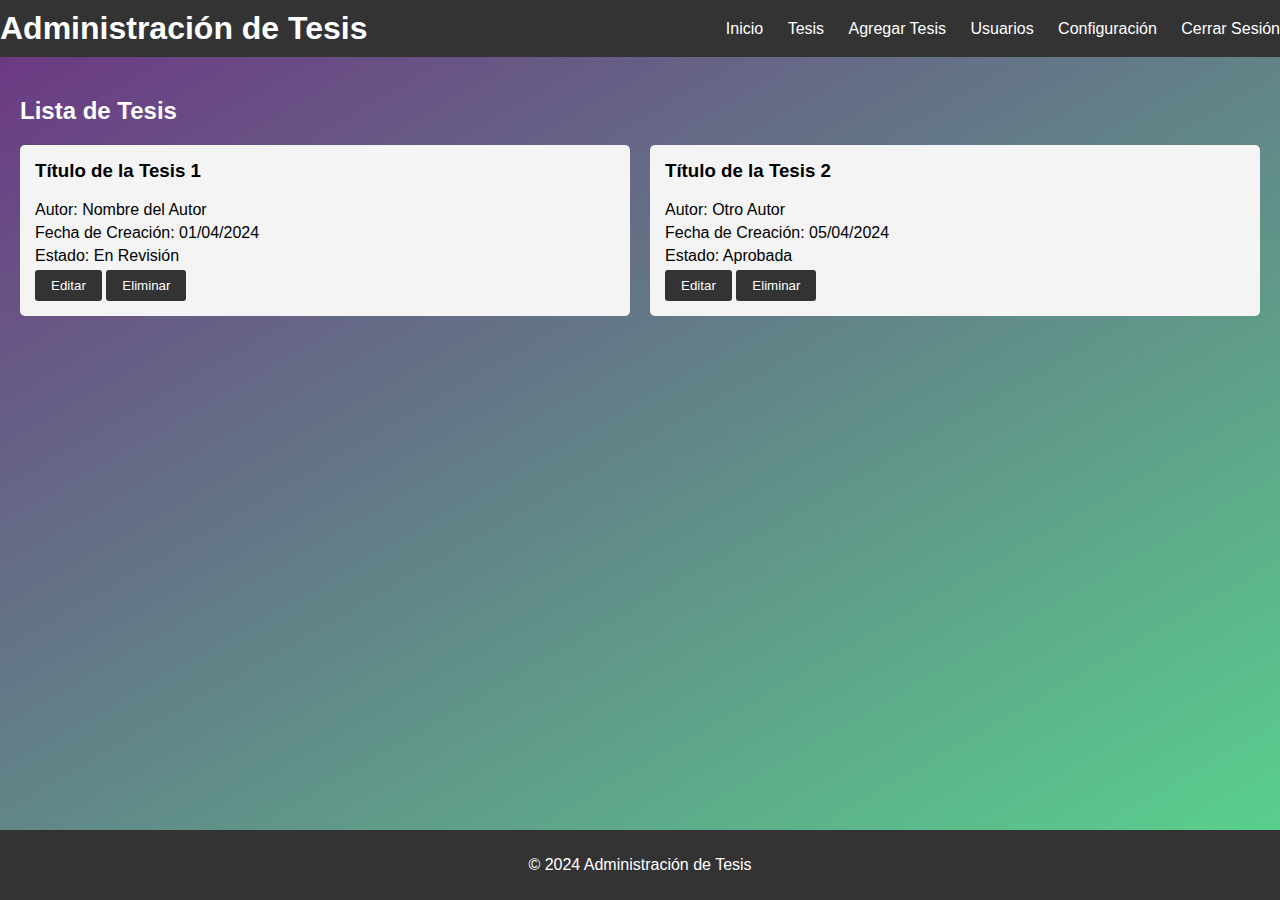
<file: index.html>
<!DOCTYPE html>
<html lang="es">
<head>
  <meta charset="UTF-8">
  <meta name="viewport" content="width=device-width, initial-scale=1.0">
  <title>Administración de Tesis</title>
  <link rel="stylesheet" href="styles.css">
</head>
<body>
  <nav>
    <div class="container">
      <h1>Administración de Tesis</h1>
      <ul>
        <li><a href="#">Inicio</a></li>
        <li><a href="#">Tesis</a></li>
        <li><a href="#">Agregar Tesis</a></li>
        <li><a href="#">Usuarios</a></li>
        <li><a href="#">Configuración</a></li>
        <li><a href="#">Cerrar Sesión</a></li>
      </ul>
    </div>
  </nav>
  <main>
    <div class="container">
      <h2 >Lista de Tesis</h2>
      <div class="thesis-list">
        <div class="thesis-item">
          <h3>Título de la Tesis 1</h3>
          <p>Autor: Nombre del Autor</p>
          <p>Fecha de Creación: 01/04/2024</p>
          <p>Estado: En Revisión</p>
          <button>Editar</button>
          <button>Eliminar</button>
        </div>
        <div class="thesis-item">
          <h3>Título de la Tesis 2</h3>
          <p>Autor: Otro Autor</p>
          <p>Fecha de Creación: 05/04/2024</p>
          <p>Estado: Aprobada</p>
          <button>Editar</button>
          <button>Eliminar</button>
        </div>
        <!-- Otras Tesis -->
      </div>
    </div>
  </main>
  <footer>
    <div class="container">
      <p>&copy; 2024 Administración de Tesis</p>
    </div>
  </footer>
</file>
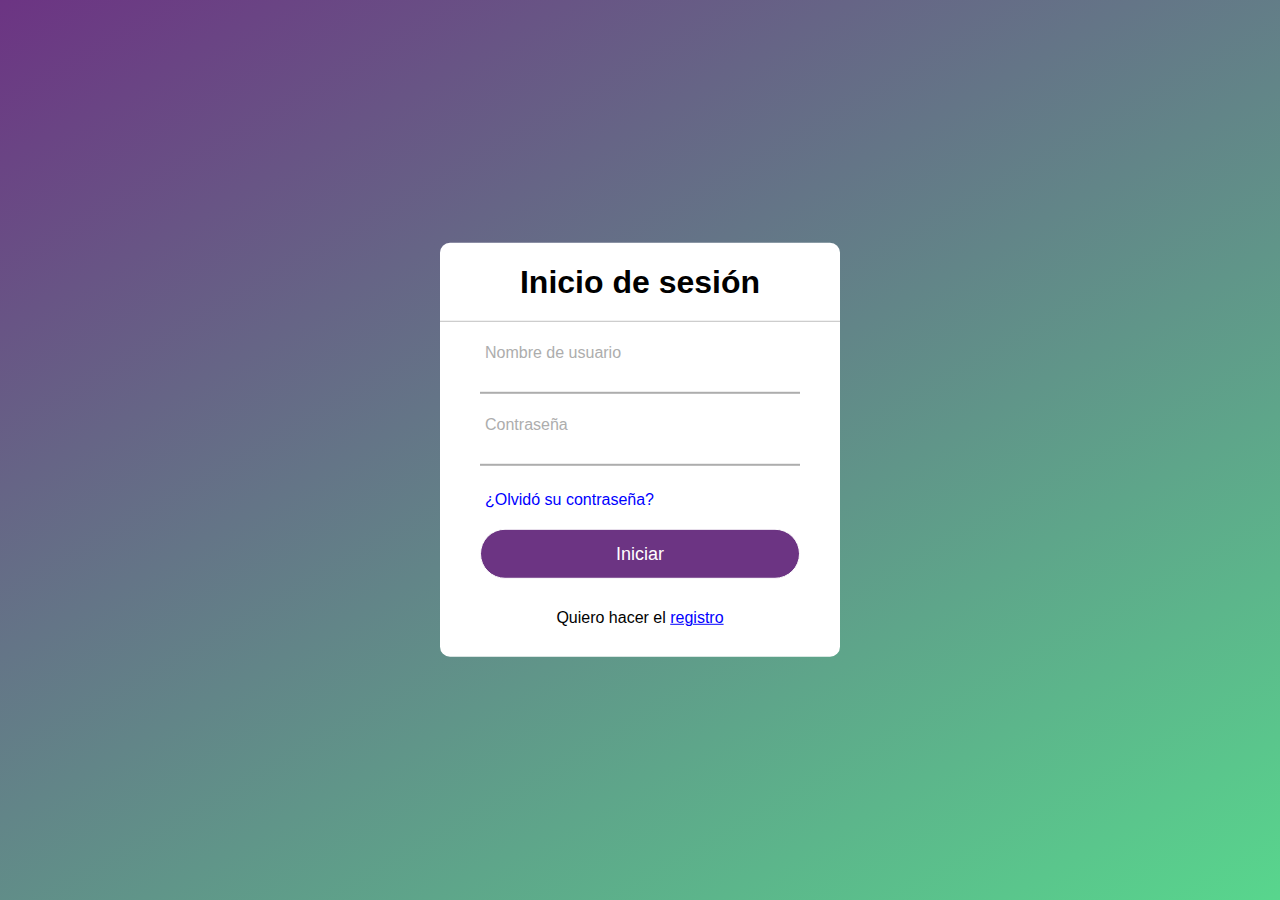
<file: Login/index.html>
<!DOCTYPE html>
<html lang="es">
<head>
    <meta charset="UTF-8">
    <meta http-equiv="X-UA-Compatible" content="IE=edge">
    <meta name="viewport" content="width=device-width, initial-scale=1.0">
    <title>LOGIN</title>
    <link rel="stylesheet" href="style.css">
    <script src="login.js"></script>
</head>
<body>
    <div class="formulario">
        <h1>Inicio de sesión</h1>
        <form onsubmit="return loguear()">
            <div class="username">
                <input type="text" id="usuario" required>
                <label for="usuario">Nombre de usuario</label>
            </div>
            <div class="username">
                <input type="password" id="clave" required>
                <label for="clave">Contraseña</label>
            </div>
            <div class="recordar">¿Olvidó su contraseña?</div>
            <input type="submit" value="Iniciar">
            <div class="registrarse">
                Quiero hacer el <a href="index1.html">registro</a>
            </div>
        </form>
    </div>
</body>
</html>
</file>
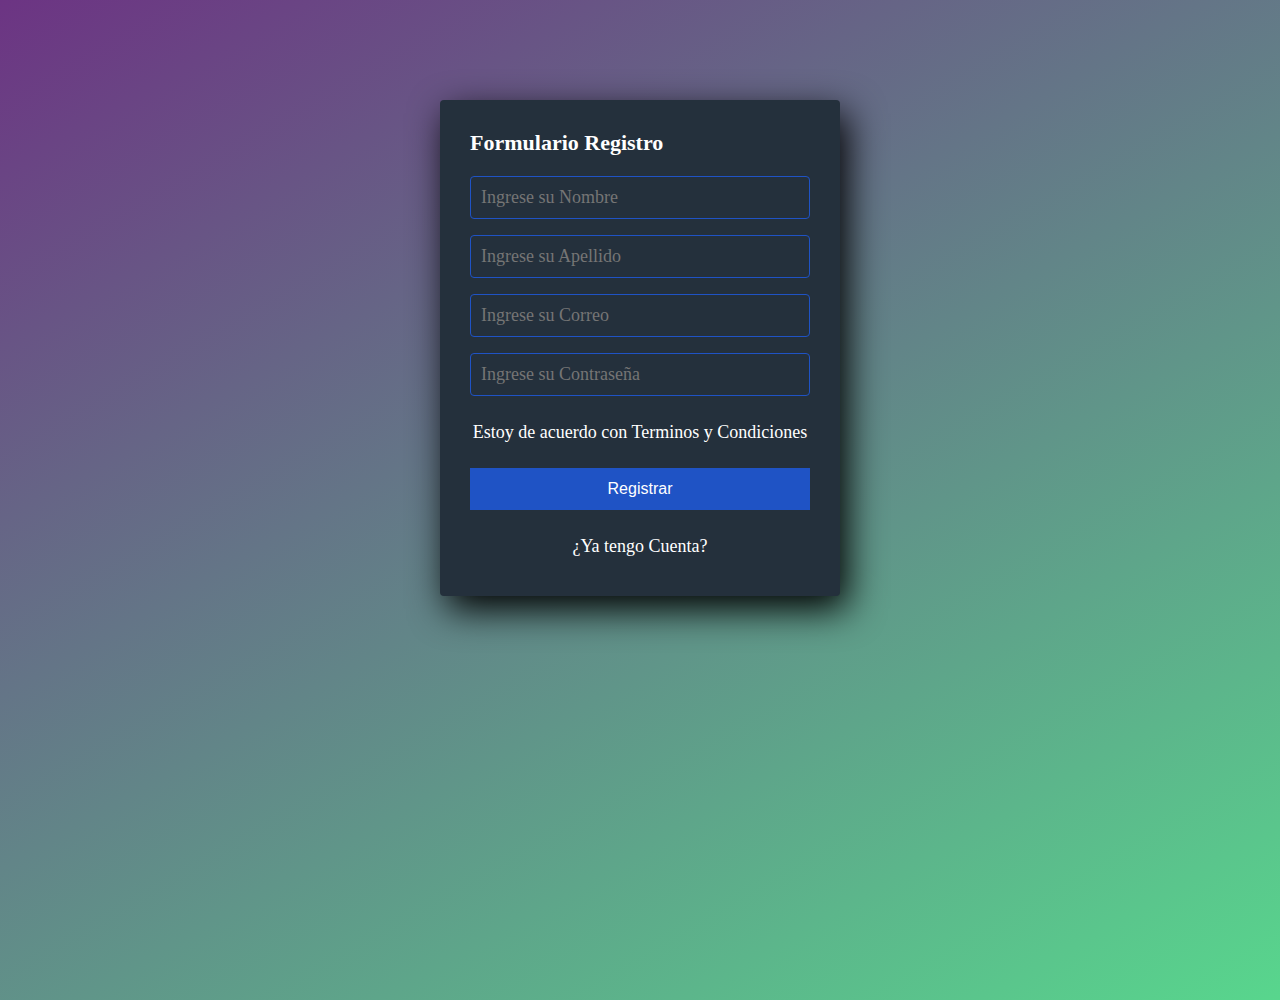
<file: Registro/index1.html>
<!--<!DOCTYPE html>
<html lang="en">
<head>
  <meta charset="UTF-8">
  <meta name="viewport" content="width=device-width, initial-scale=1.0">
  <meta http-equiv="X-UA-Compatible" content="ie=edge">
  <link rel="stylesheet" href="style1.css">
  <title>Formulario Registro</title>
</head>
<body>
  <section class="form-register">
    <h4>Formulario Registro</h4>
      <input class="controls" type="text" name="nombres" id="nombres" placeholder="Ingrese su Nombre">
      <input class="controls" type="text" name="apellidos" id="apellidos" placeholder="Ingrese su Apellido">
      <input class="controls" type="email" name="correo" id="correo" placeholder="Ingrese su Correo">
      <input class="controls" type="password" name="correo" id="correo" placeholder="Ingrese su Contraseña">
      <p>Estoy de acuerdo con <a href="terminos.html">Terminos y Condiciones</a></p>
      <input class="botons" type="submit" id="botton" value="Registrar">
      <p><a href="index.html">¿Ya tengo Cuenta?</a></p>
  </section>

</body>
</html>-->

<!DOCTYPE html>
<html lang="en">
<head>
  <meta charset="UTF-8">
  <meta name="viewport" content="width=device-width, initial-scale=1.0">
  <meta http-equiv="X-UA-Compatible" content="ie=edge">
  <link rel="stylesheet" href="style1.css">
  <title>Formulario Registro</title>
</head>
<body>
  <section class="form-register">
    <h4>Formulario Registro</h4>
      <input class="controls" type="text" name="nombres" id="nombres" placeholder="Ingrese su Nombre">
      <input class="controls" type="text" name="apellidos" id="apellidos" placeholder="Ingrese su Apellido">
      <input class="controls" type="email" name="correo" id="correo" placeholder="Ingrese su Correo">
      <input class="controls" type="password" name="contrasena" id="contrasena" placeholder="Ingrese su Contraseña">
      <p>Estoy de acuerdo con <a href="terminos.html">Terminos y Condiciones</a></p>
      <input class="botons" type="submit" id="botton" value="Registrar" onclick="registrarUsuario()">
      <p><a href="index.html">¿Ya tengo Cuenta?</a></p>
  </section>

  <script src="registro.js"></script>
</body>
</html>
</file>
<file: styles.css>
/* Estilos Generales */
body {
    font-family: Arial, sans-serif;
    margin: 0;
    padding: 0;
    display: flex;
    flex-direction: column;
    min-height: 100vh;
    background: linear-gradient(150deg, #6C3483, #58D68D); /* Gradiente lineal */
}

main {
    flex: 1;
    padding: 20px;
}

/* Estilos de la Barra de Navegación */
nav {
    background-color: #333;
    color: #fff;
    padding: 10px 0;
}

nav .container {
    display: flex;
    justify-content: space-between;
    align-items: center;
}

nav h1 {
    margin: 0;
}

nav ul {
    list-style-type: none;
    padding: 0;
    margin: 0;
}

nav ul li {
    display: inline;
    margin-right: 20px;
}

nav ul li:last-child {
    margin-right: 0;
}

nav ul li a {
    color: #fff;
    text-decoration: none;
}

nav ul li a:hover {
    text-decoration: underline;
}

/* Estilos del Pie de Página */
footer {
    background-color: #333;
    color: #fff;
    text-align: center;
    padding: 10px 0;
}

.container h2{
    color:#fff;
}

/* Estilo para cada elemento de la lista de tesis */
.thesis-list {
    display: grid;
    grid-template-columns: repeat(auto-fit, minmax(300px, 1fr));
    grid-gap: 20px;
}

.thesis-item {
    background-color: #f4f4f4;
    border-radius: 5px;
    padding: 15px;
}

.thesis-item h3 {
    margin-top: 0;
}

.thesis-item p {
    margin: 5px 0;
}

.thesis-item button {
    padding: 8px 16px;
    background-color: #333;
    color: #fff;
    border: none;
    border-radius: 3px;
    cursor: pointer;
}

.thesis-item button:hover {
    background-color: #555;
}
</file>
<file: Login/style.css>
body {
    margin: 0;
    padding: 0;
    font-family: 'Trebuchet MS', 'Lucida Sans Unicode', 'Lucida Grande', 'Lucida Sans', Arial, sans-serif;
    background: linear-gradient(150deg, #6C3483, #58D68D);
    height: 100vh;
}

.formulario{
    position: absolute;
    top: 50%;
    left: 50%;
    transform: translate(-50%, -50%);
    width: 400px;
    background: white;
    border-radius: 10px;
}

.formulario h1{
    text-align: center;
    padding: 0 0 20px 0;
    border-bottom: 1px solid silver;
}

.formulario form{
    padding: 0 40px;
    box-sizing: border-box;
}

form .username{
    position: relative;
    border-bottom: 2px solid #adadad;
    margin: 30px 0;
}

.username input{
    width: 100%;
    padding: 0 5px;
    height: 40px;
    font-size: 16px;
    border: none;
    background: none;
    outline: none;
}

.username label{
    position: absolute;
    top: 50%;
    left: 5px;
    color: #adadad;
    transform: translateY(-154%);
    font-size: 16px;
    pointer-events: none;
    transition: .5s;
}

.username span::before{
    content: '';
    position: absolute;
    top: 40px;
    left: 0;
    width: 100%;
    height: 2px;
    background: #6C3483;
    transition: .5s;
}

.username input:focus ~ label,
.username input:focus ~ label{
    top: -5px;
    color: #6C3483;
}

.username input:focus ~ span::before,
.username input:focus ~ span::before{
    width: 100%;
}

.recordar{
    margin: -5px 0 20px 5px;
    color: blue;
    cursor: pointer;
}

.recordar:hover{
    text-decoration: underline;
}

input[type="submit"]{
    width: 100%;
    height: 50px;
    border: 1px solid;
    background: #6C3483;
    border-radius: 25px;
    font-size: 18px;
    color: white;
    cursor: pointer;
    outline: none;
}

input[type="submit"]:hover{
    border-color: #630d85;
    transition: .5s;
}

.registrarse{
    margin: 30px 0;
    text-align: center;
    font-size: 16px;
    color: black;
}

.registrarse a{
    color: blue;
    text-decoration: underline;
}
</file>
<file: Registro/style1.css>
* {
  margin: 0;
  padding: 0;
  box-sizing: border-box;
}

body {
  margin: 0;
    padding: 0;
    font-family: 'Trebuchet MS', 'Lucida Sans Unicode', 'Lucida Grande', 'Lucida Sans', Arial, sans-serif;
    background: linear-gradient(150deg, #6C3483, #58D68D);
    height: 100vh;
}

.form-register {
  width: 400px;
  background: #24303c;
  padding: 30px;
  margin: auto;
  margin-top: 100px;
  border-radius: 4px;
  font-family: 'calibri';
  color: white;
  box-shadow: 7px 13px 37px #000;
}

.form-register h4 {
  font-size: 22px;
  margin-bottom: 20px;
}

.controls {
  width: 100%;
  background: #24303c;
  padding: 10px;
  border-radius: 4px;
  margin-bottom: 16px;
  border: 1px solid #1f53c5;
  font-family: 'calibri';
  font-size: 18px;
  color: white;
}

.form-register p {
  height: 40px;
  text-align: center;
  font-size: 18px;
  line-height: 40px;
}

.form-register a {
  color: white;
  text-decoration: none;
}

.form-register a:hover {
  color: white;
  text-decoration: underline;
}

.form-register .botons {
  width: 100%;
  background: #1f53c5;
  border: none;
  padding: 12px;
  color: white;
  margin: 16px 0;
  font-size: 16px;
}
</file>
